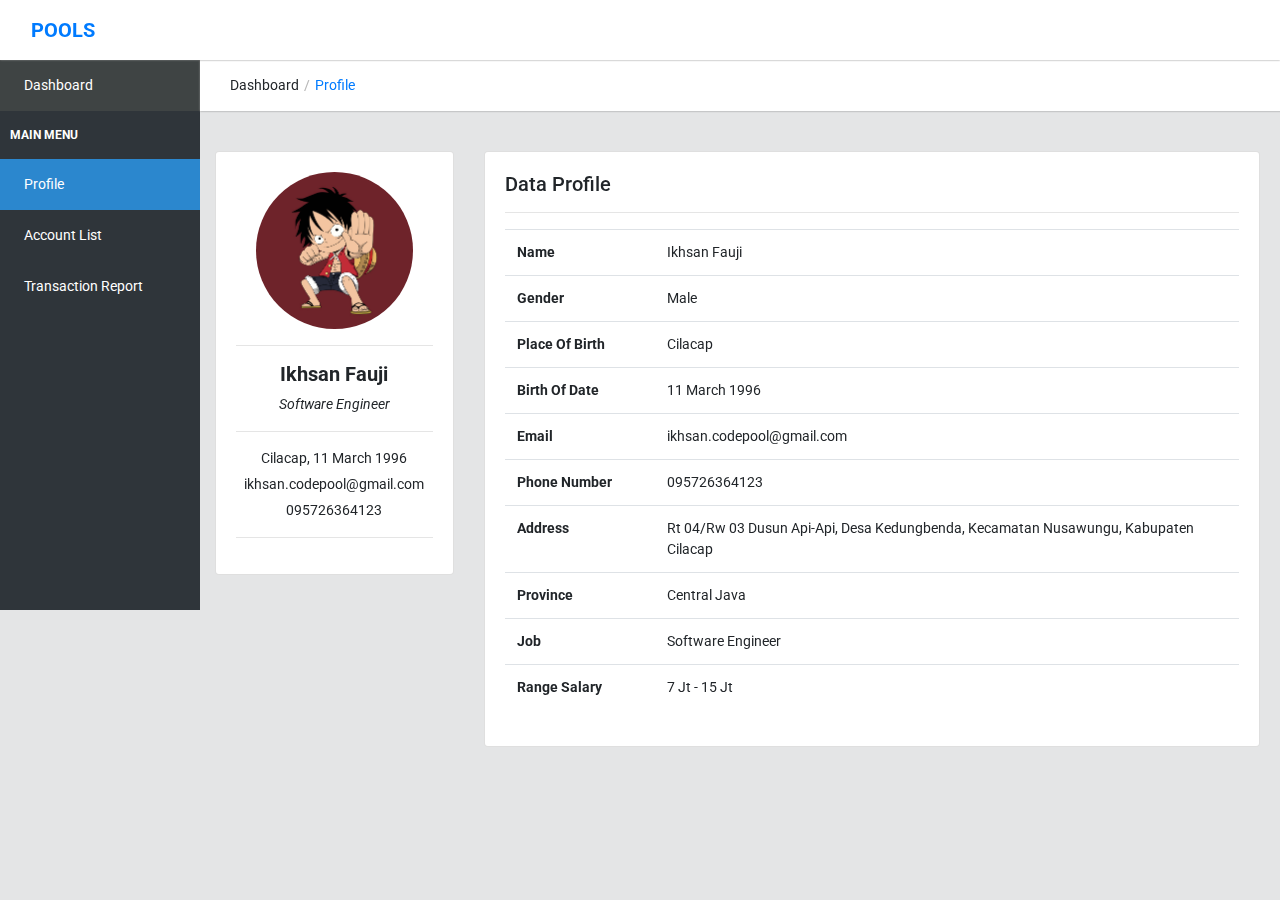
<file: profile.html>
<!doctype html>
<html lang="en">

<head>
    <!-- Required meta tags -->
    <meta charset="utf-8">
    <meta name="viewport" content="width=device-width, initial-scale=1, shrink-to-fit=no">

    <!-- Bootstrap CSS -->
    <link rel="stylesheet" href="https://maxcdn.bootstrapcdn.com/bootstrap/4.0.0/css/bootstrap.min.css"
        integrity="sha384-Gn5384xqQ1aoWXA+058RXPxPg6fy4IWvTNh0E263XmFcJlSAwiGgFAW/dAiS6JXm" crossorigin="anonymous">
    <!-- Google Font -->
    <link href="https://fonts.googleapis.com/css?family=Roboto" rel="stylesheet">
    <!-- Font Awesome -->
    <link rel="stylesheet" href="https://use.fontawesome.com/releases/v5.8.1/css/all.css"
        integrity="sha384-50oBUHEmvpQ+1lW4y57PTFmhCaXp0ML5d60M1M7uH2+nqUivzIebhndOJK28anvf" crossorigin="anonymous">

    <title>Pools</title>

    <link rel="stylesheet" href="assets/style.css">
</head>

<body>
    <header>
        <nav class="navbar navbar-expand-lg fixed-top main-nav">
            <div class="container-fluid">
                <a class="navbar-brand" href="/"><b>POOLS</b></a>

                <a href="javascript:void(0)" id="btn-toggler" class="btnhide"><i class="fas fa-bars">&nbsp;</i></a>

                <button class="navbar-toggler" type="button" data-toggle="collapse" data-target="#navbarNav"
                    aria-controls="navbarNav" aria-expanded="false" aria-label="Toggle navigation">
                    <span class="navbar-toggler-icon"></span>
                </button>
                <div class="collapse navbar-collapse" id="navbarNav">
                    <!-- <ul class="navbar-nav">
            <li class="nav-item active">
              <a class="nav-link" href="#">Home <span class="sr-only">(current)</span></a>
            </li>
            <li class="nav-item">
              <a class="nav-link" href="#">Features</a>
            </li>
            <li class="nav-item">
              <a class="nav-link" href="#">Pricing</a>
            </li>
            <li class="nav-item">
              <a class="nav-link disabled" href="#">Disabled</a>
            </li>
          </ul> -->
                </div>
            </div>
        </nav>
    </header>

    <section class="body">
        <!-- sidebar -->
        <div class="sidebar">
            <nav class="nav flex-column">
                <ul>
                    <li class="nav-item nav-dashboard">
                        <a class="nav-link" href="/"><i class="fas fa-tachometer-alt"></i>&nbsp; Dashboard</a>
                    </li>
                    <li class="nav-title">MAIN MENU</li>
                    <li class="nav-item active">
                        <a class="nav-link" href="profile.html"><i class="fas fa-user"></i>&nbsp; Profile</a>
                    </li>
                    <li class="nav-item">
                        <a class="nav-link" href="account-list.html"><i class="fas fa-list"></i>&nbsp; Account List</a>
                    </li>
                    <li class="nav-item">
                        <a class="nav-link" href="transaction-report.html"><i class="fas fa-money-check-alt"></i>&nbsp;
                            Transaction Report</a>
                    </li>
                </ul>
            </nav>
        </div>

        <!-- content -->
        <div class="content">
            <!-- bread crumb -->
            <div class="row">
                <div class="col-sm-12 bread-crumb">
                    <ul>
                        <li>Dashboard</li>
                        <li><a href="javascript:void(0)">Profile</a></li>
                    </ul>
                </div>
            </div>

            <div class="row account-list">
                <div class="col-sm-3">
                    <div class="card">
                        <div class="card-body">
                            <div class="img-profile">
                                <img src="assets/lufy.jpg" alt="User Profile">
                            </div>
                            <div class="detail-profile">
                                <hr>
                                <h5>Ikhsan Fauji</h5>
                                <p class="italic">Software Engineer</p>
                                <hr>
                                <p>Cilacap, 11 March 1996</p>
                                <p>ikhsan.codepool@gmail.com</p>
                                <p>095726364123</p>
                                <hr>
                            </div>
                        </div>
                    </div>
                </div>

                <div class="col-sm-9">
                    <div class="card">
                        <div class="card-body">
                            <h5>Data Profile &nbsp;
                                <span>
                                    <a href="#" data-toggle="tooltip" data-placement="right" title="Edit Profile"><i class="fas fa-edit"></i></a>
                                </span>
                            </h5>
                            <hr>

                            <table class="table">
                                <tbody>
                                    <tr>
                                        <th scope="row" width="150px">Name</th>
                                        <td>Ikhsan Fauji</td>
                                    </tr>
                                    <tr>
                                        <th scope="row">Gender</th>
                                        <td>Male</td>
                                    </tr>
                                    <tr>
                                        <th scope="row">Place Of Birth</th>
                                        <td>Cilacap</td>
                                    </tr>
                                    <tr>
                                        <th scope="row">Birth Of Date</th>
                                        <td>11 March 1996</td>
                                    </tr>
                                    <tr>
                                        <th scope="row">Email</th>
                                        <td>ikhsan.codepool@gmail.com</td>
                                    </tr>
                                    <tr>
                                        <th scope="row">Phone Number</th>
                                        <td>095726364123</td>
                                    </tr>
                                    <tr>
                                        <th scope="row">Address</th>
                                        <td>Rt 04/Rw 03 Dusun Api-Api, Desa Kedungbenda, Kecamatan Nusawungu, Kabupaten
                                            Cilacap</td>
                                    </tr>
                                    <tr>
                                        <th scope="row">Province</th>
                                        <td>Central Java</td>
                                    </tr>
                                    <tr>
                                        <th scope="row">Job</th>
                                        <td>Software Engineer</td>
                                    </tr>
                                    <tr>
                                        <th scope="row">Range Salary</th>
                                        <td>7 Jt - 15 Jt</td>
                                    </tr>
                                </tbody>
                            </table>
                        </div>
                    </div>
                </div>
            </div>
        </div>
        </div>
        </div>
    </section>

    <!-- Optional JavaScript -->
    <!-- jQuery first, then Popper.js, then Bootstrap JS -->
    <script src="https://code.jquery.com/jquery-3.2.1.slim.min.js"
        integrity="sha384-KJ3o2DKtIkvYIK3UENzmM7KCkRr/rE9/Qpg6aAZGJwFDMVNA/GpGFF93hXpG5KkN" crossorigin="anonymous">
    </script>
    <script src="https://cdnjs.cloudflare.com/ajax/libs/popper.js/1.12.9/umd/popper.min.js"
        integrity="sha384-ApNbgh9B+Y1QKtv3Rn7W3mgPxhU9K/ScQsAP7hUibX39j7fakFPskvXusvfa0b4Q" crossorigin="anonymous">
    </script>
    <script src="https://maxcdn.bootstrapcdn.com/bootstrap/4.0.0/js/bootstrap.min.js"
        integrity="sha384-JZR6Spejh4U02d8jOt6vLEHfe/JQGiRRSQQxSfFWpi1MquVdAyjUar5+76PVCmYl" crossorigin="anonymous">
    </script>

    <script src="assets/minibank.js"></script>
</body>

</html>
</file>
<file: assets/style.css>
body {
    font-family: 'Roboto', sans-serif;
    font-weight: 400;
    font-size: 14px;
    font-style: normal;
    background-color: #e4e5e6;
    overflow-x: hidden;
}

/* --- background --- */
.bg-red {
    background-color: rgb(229, 71, 71);
}

.bg-blue {
    background-color: rgb(49, 158, 247);
}

.bg-green {
    background-color: rgb(48, 219, 162);
}

.bg-yellow {
    background-color: rgb(245, 255, 61);
}

.italic {
    font-style: italic;
}

/* ------- navbar --------------- */
.navbar-brand {
    width: 180px;
}

.main-nav {
    height: 60px;
    background-color: #fff;
    box-shadow: 0px 0px 2px 0px #888888;
}

.btn-toggler {
    color: #2f353a;
    width: 30px;
}

/* ---- sidebar --- */
.sidebar {
    background-color: #2f353a;
    width: 200px;
    height: 550px;
    position: fixed;
    top: 60px;
    left: -200px;
}

.hide {
    width: 200px;
    height: 550px;
    position: fixed;
    top: 60px;
    left: -200px;
}


/* ----------- breadcrumb ----------- */
.bread-crumb {
    width: 100%;
    padding: 15px 30px;
    margin-bottom: 20px;
    font-size: 14px;
    background-color: #fff;
    box-shadow: 0px 0px 2px 0px #888888;
}

.bread-crumb ul {
    list-style: none;
    padding: 0;
}

.bread-crumb ul li {
    float: left;
    padding-right: 5px;
}

.bread-crumb ul li:nth-child(1)::after {
    content: "/";
    color: #b7b7b7;
    padding-left: 5px;
}

.bread-crumb ul li:nth-child(3) {
    color: #b7b7b7;
}

.bread-crumb ul li:nth-child(3)::before {
    content: "/";
    color: #b7b7b7;
    padding-right: 5px;
}

/* --- content body --- */
.content-body{
   margin-top: 20px;
}

/* --- card widgets --- */
.widgets {
    margin-bottom: 30px;
}

.card-left {
    float: left;
    width: 50%;
    text-align: center;
    color: #ffffff;
    margin-right: 10px;
}

.card-right {
    padding: 10px;
    color: #ffffff;
    text-align: center;
}

.card-right h1 {
    font-size: 50px;
    font-weight: bold;
    font-style: italic;
}

.card-icon {
    margin-bottom: 5px;
}

/* --- account list --- */
.account-list {
    margin-top: 20px;
    margin-right: 5px;
}

/* --- Profile --- */
.img-profile {
    margin: 0 20px;
}
.img-profile img {
    width: 100%;
    border-radius: 50%;
}

.detail-profile {
    text-align: center;
}

.detail-profile h5 {
    font-weight: bold;
}

.detail-profile p{
    margin-bottom: 5px;
}
/* // Extra small devices (portrait phones, less than 576px) */
@media (max-width: 575.98px) {}

/* // Small devices (landscape phones, 576px and up) */
@media (min-width: 576px) and (max-width: 767.98px) {}

/* // Medium devices (tablets, 768px and up) */
@media (min-width: 768px) and (max-width: 991.98px) {}

/* // Large devices (desktops, 992px and up) */
@media (min-width: 992px) and (max-width: 1199.98px) {}

/* // Extra large devices (large desktops, 1200px and up) */
@media (min-width: 1200px) {

    /* ----------- content ----------- */
    .content {
        top: 60px;
        margin-top: 60px;
        margin-left: 215px;
    }

    /* ---------- sidebar ----------- */
    .sidebar {
        background-color: #2f353a;
        width: 200px;
        height: 550px;
        position: fixed;
        top: 60px;
        left: 0;
    }

    .sidebar ul {
        padding: 0;
        list-style: none;
    }

    .nav-link {
        padding-left: 8px;
        color: #fff;
    }

    .nav-title {
        font-weight: bold;
        font-size: 12px;
        margin: 15px 10px;
        color: #fff;
    }

    .sidebar .nav-dashboard {
        background-color: #3f4444;
    }

    .sidebar .nav-item {
        padding-left: 10px;
        display: block;
    }

    .sidebar .nav-item:hover {
        color: #fff;
        background-color: #2b87ce;
        transition: 0.8s;
    }

    .sidebar .active {
        color: #fff;
        background-color: #2b87ce;
    }

    .sidebar .nav-item a {
        line-height: 35px;
    }

    .sidebar .nav-item a:hover {
        color: #fff;
    }


    /* ----------- breadcrumb ----------- */
    .bread-crumb {
        padding: 15px 30px;
    }
}
</file>
